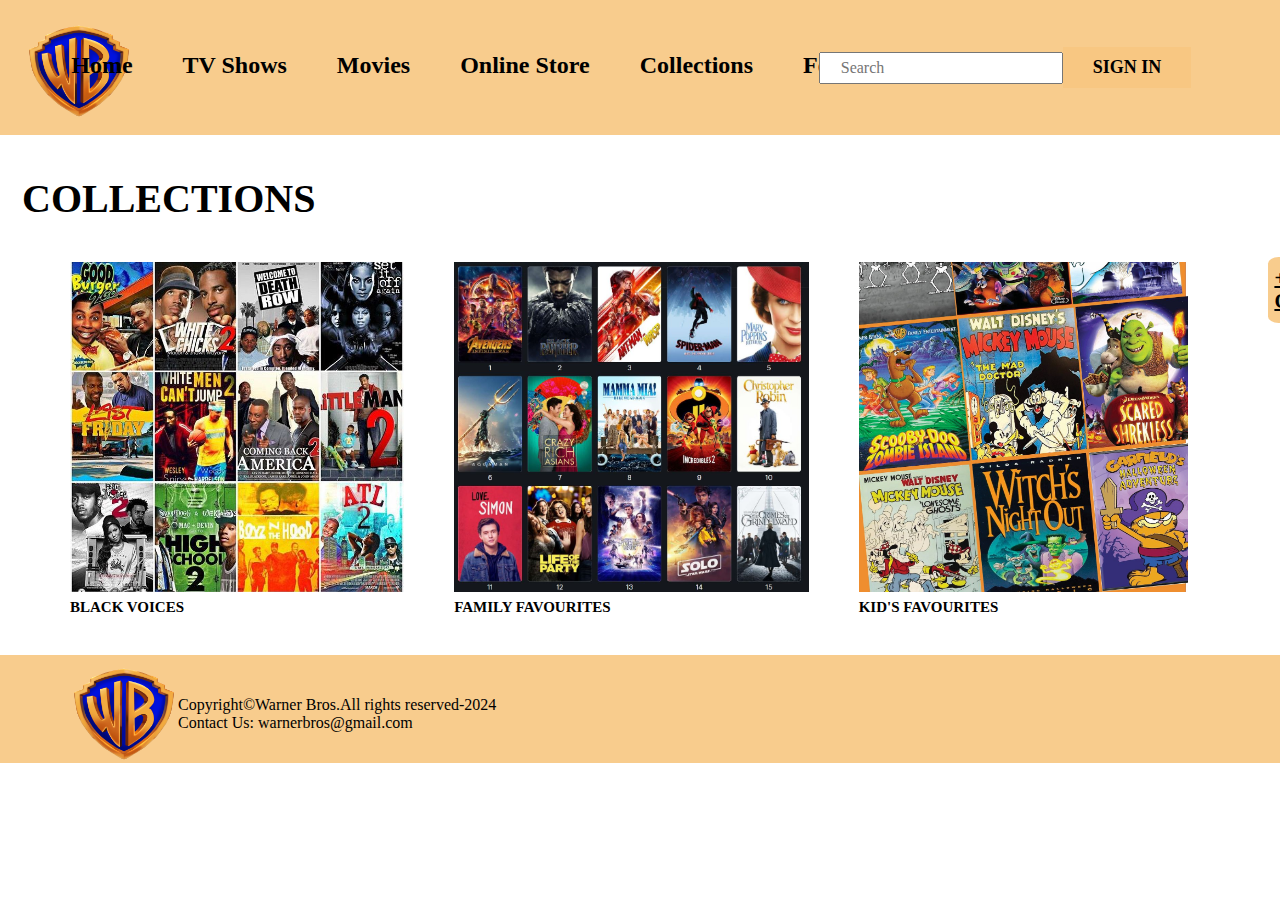
<file: collections.html>
<!DOCTYPE html>
<html lang="en">
<head>
  <title>Warner Bros tv shows.com</title>
  <meta charset="utf-8">
  <meta http-equiv="X-UA-Compatible" content="IE=edge">
  <meta name="viewport" content="width=device-width, initial-scale=1.0">
  <link rel="stylesheet" href="collections.css">
  <link rel="stylesheet" href="https://cdnjs.cloudflare.com/ajax/libs/font-awesome/4.7.0/css/font-awesome.min.css">
</head>
<body>
    <header>
        <div class="logo1">
            <img src="logo.png" alt=""></div>
        <div class="nav">
            <ul>
                <li><a href="index.html">Home</a></li>
                <li><a href="tv shows.html">TV Shows</a></li>
                <li><a href="movies.html">Movies</a></li>
                <li><a href="Online Store.html">Online Store</a></li>
                <li><a href="collections.html">Collections</a></li>
                <li><a href="feedback.html">Feedback</a></li>
            </ul>
        </div>
    <div class="user">
        <input type="text" placeholder="Search">
        <a href="">SIGN IN</a>
    </div>
</header>
<section>
    <div class="collections">
        <h1>COLLECTIONS</h1>
        <div class="collections-container">
            <div class="collections-inside">
                <img src="bl.jpg" alt="">
                <div class="heading1">
                    <h4>BLACK VOICES</h4>
                </div>
            </div>
            <div class="collections-inside">
                <img src="fav.JPG" alt="">
                <div class="heading1">
                    <h4>FAMILY FAVOURITES</h4>
            </div>
            </div>
            <div class="collections-inside">
                <img src="halloween-cartoons-image-64a5a4b1c53a2.jpeg" alt="">
                <div class="heading1">
                    <h4>KID'S FAVOURITES</h4>
                </div>
            </div>
            <div class="btn1">
                <a href="">+New Collections</a>
            </div>
        </div>
    </div>
</section>
<div class="footer">
    <div class="inside-footer">
        <div class="footer-container">
            <div class="logopart">
               <img src="logo.png" alt="">
            </div>
            <div class="Copyright">
                <p>Copyright&copy<span>Warner Bros</span>.All rights reserved-2024<p>Contact Us: warnerbros@gmail.com</p>
            </div>
        </div>
    </div>
</div>
</footer>
</body>
</html>
</file>
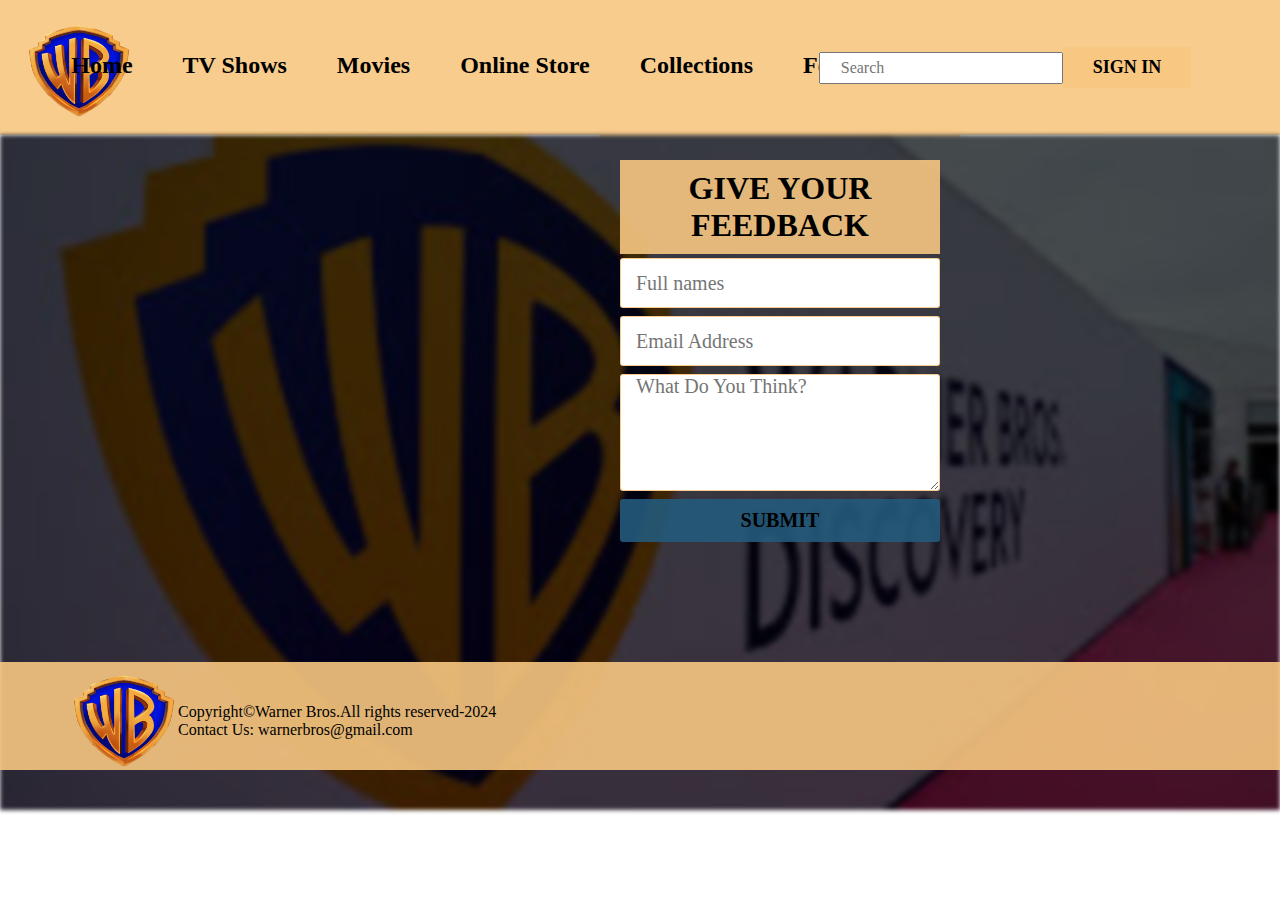
<file: feedback.html>
<!DOCTYPE html>
<html lang="en">
<head>
  <title>Warner Bros tv shows.com</title>
  <meta charset="utf-8">
  <meta http-equiv="X-UA-Compatible" content="IE=edge">
  <meta name="viewport" content="width=device-width, initial-scale=1.0">
  <link rel="stylesheet" href="feedback.css">
  <link rel="stylesheet" href="https://cdnjs.cloudflare.com/ajax/libs/font-awesome/4.7.0/css/font-awesome.min.css">
</head>
<body>
    <header>
        <div class="logo1">
            <img src="logo.png" alt=""></div>
        <div class="nav">
            <ul>
                <li><a href="index.html">Home</a></li>
                <li><a href="tv shows.html">TV Shows</a></li>
                <li><a href="movies.html">Movies</a></li>
                <li><a href="Online Store.html">Online Store</a></li>
                <li><a href="collections.html">Collections</a></li>
                <li><a href="feedback.html">Feedback</a></li>
            </ul>
        </div>
    <div class="user">
        <input type="text" placeholder="Search">
        <a href="">SIGN IN</a>
    </div>
</header>
<body>
    <section></section>
    <div class="container">
        <form>
         <div class="id">
            <h1>GIVE YOUR FEEDBACK</h1> 
            <input type="text" placeholder="Full names">
            <div class="id">
                <input type="text" placeholder="Email Address">
                <textarea cols="15" rows="5" placeholder="What Do You Think?"></textarea>
        <button>SUBMIT</button>
         </div>
        </form>
    </div>
    <footer>
    <div class="footer">
        <div class="inside-footer">
            <div class="footer-container">
                <div class="logopart">
                   <img src="logo.png" alt="">
                </div>
                <div class="Copyright">
                    <p>Copyright&copy<span>Warner Bros</span>.All rights reserved-2024<p>Contact Us: warnerbros@gmail.com</p>
                </div>
            </div>
        </div>
    </div>
</footer>
</body>
<html>
</file>
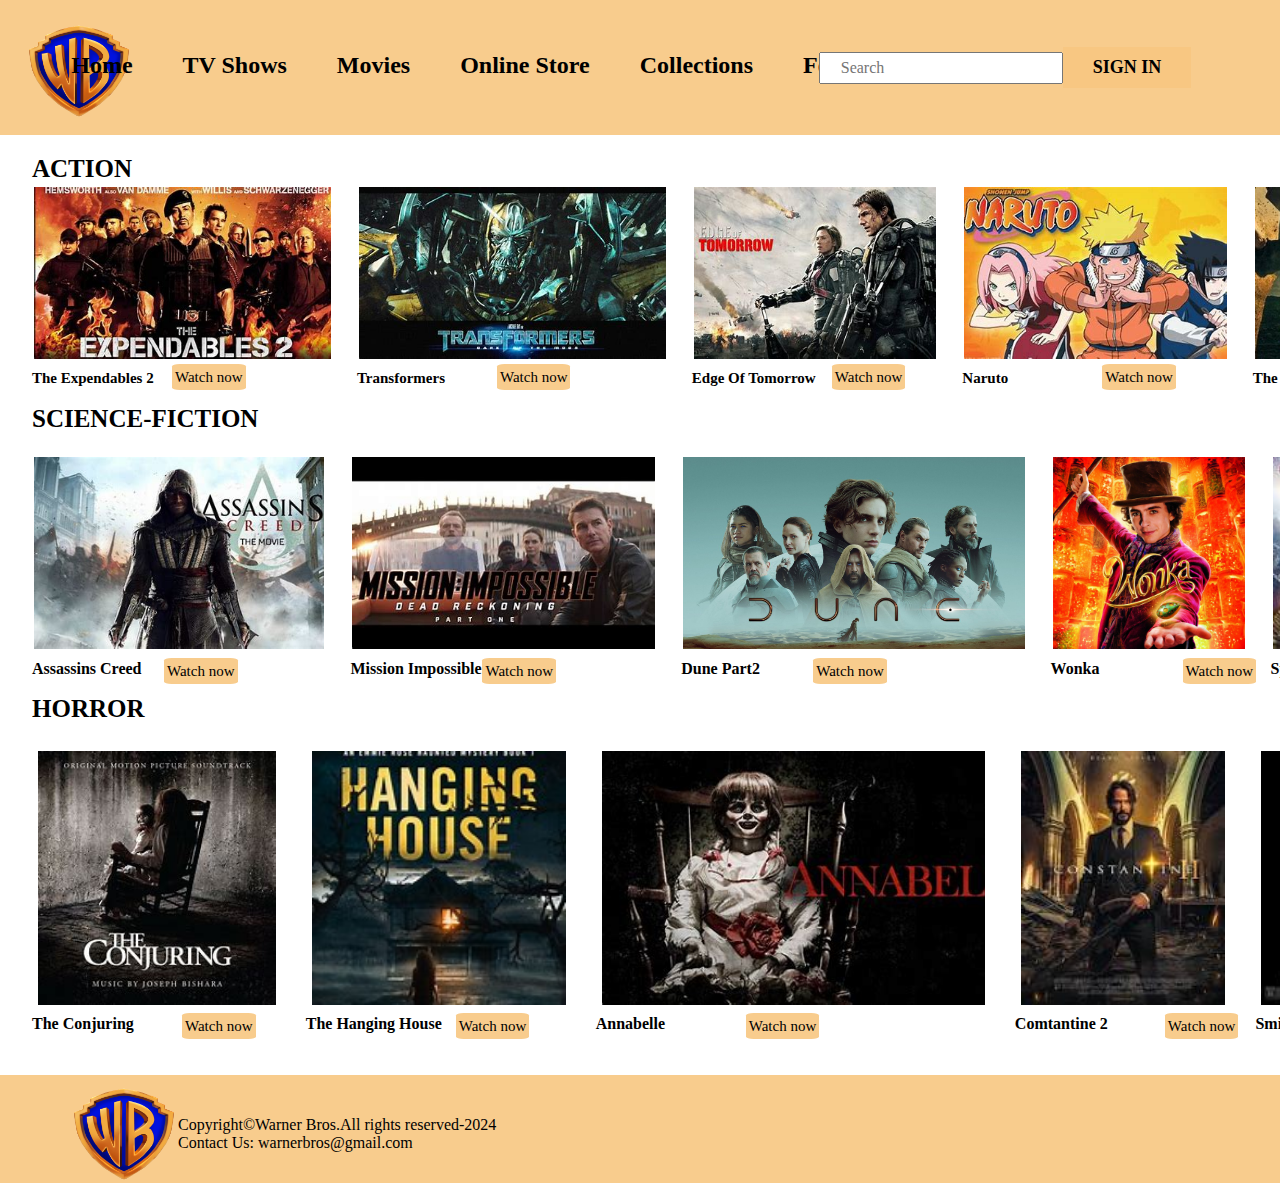
<file: movies.html>
<!DOCTYPE html>
<html lang="en">
<head>
  <title>Warner Bros movies.com</title>
  <meta charset="utf-8">
  <meta http-equiv="X-UA-Compatible" content="IE=edge">
  <meta name="viewport" content="width=device-width, initial-scale=1.0">
  <link rel="stylesheet" href="main.css">
  <link rel="stylesheet" href="https://cdnjs.cloudflare.com/ajax/libs/font-awesome/4.7.0/css/font-awesome.min.css">
</head>
<body>
    <header>
        <div class="logo1">
            <img src="logo.png" alt=""></div>
        <div class="nav">
            <ul>
                <li><a href="index.html">Home</a></li>
                <li><a href="tv shows.html">TV Shows</a></li>
                <li><a href="movies.html">Movies</a></li>
                <li><a href="Online Store.html">Online Store</a></li>
                <li><a href="collections.html">Collections</a></li>
                <li><a href="feedback.html">Feedback</a></li>
            </ul>
        </div>
    <div class="user">
        <input type="text" placeholder="Search">
        <a href="">SIGN IN</a>
    </div>
</header>
<section>
<div class="action">
    <h1>ACTION</h1>
    <div class="action-container">
        <div class="action-inside"><img src="img010.jpeg" alt="">
            <div class="heading1">
                <h4>The Expendables 2</h4>
                <div class="btn2">
                    <a href="">Watch now</a>
                </div>
            </div>
        </div>
        <div class="action-inside"><img src="img09.jpeg" alt="">
            <div class="heading1">
                <h4>Transformers</h4>
                <div class="btn2">
                    <a href="">Watch now</a>
                </div>
            </div>
        </div>
        <div class="action-inside"><img src="img05.jpeg" alt="">
            <div class="heading1">
                <h4>Edge Of Tomorrow</h4>
                <div class="btn2">
                    <a href="">Watch now</a>
                </div>
            </div>
        </div>
        <div class="action-inside"><img src="an4.jpeg" alt="">
            <div class="heading1">
                <h4>Naruto</h4>
                <div class="btn2">
                    <a href="">Watch now</a>
                </div>
            </div>
        </div>
        <div class="action-inside"><img src="ad3.jpeg" alt="">
            <div class="heading1">
                <h4>The King's Men</h4>
                <div class="btn2">
                    <a href="">Watch now</a>
                </div>
            </div>
        </div>
    </div>
<div class="more1">
    <a href="">View more</a>
</div>
</section>

<section>
    <div class="sc">
        <h1>SCIENCE-FICTION</h1>
        <div class="sc-container">
            <div class="sc-inside">
                <img src="img@.jpeg" alt="">
                <div class="heading2">
                    <h4>Assassins Creed</h4>
                    <div class="btn3">
                        <a href="">Watch now</a>
                    </div>
                </div>
            </div>
            <div class="sc-inside">
                <img src="ad1.jpeg" alt="">
                <div class="heading2">
                    <h4>Mission Impossible</h4>
                    <div class="btn3">
                        <a href="">Watch now</a>
                    </div>
                </div>
            </div>
            <div class="sc-inside">
                <img src="img10.jpeg" alt="">
                <div class="heading2">
                    <h4>Dune Part2</h4>
                    <div class="btn3">
                        <a href="">Watch now</a>
                    </div>
                </div>
            </div>
            <div class="sc-inside">
                <img src="img8.jpeg" alt="">
                <div class="heading2">
                    <h4>Wonka</h4>
                    <div class="btn3">
                        <a href="">Watch now</a>
                    </div>
                </div>
            </div>
    <div class="sc-inside">
        <img src="spiderman.jpeg" alt="">
        <div class="heading2">
            <h4>Spiderman2</h4>
            <div class="btn3">
                <a href="">Watch now</a>
            </div>
        </div>
    </div>
</div>
</div>
<div class="more2">
    <a href="">View more</a>
</div>
</section>

<section>
    <div class="horror">
        <h1>HORROR</h1>
        <div class="horror-container">
            <div class="horror-inside">
                <img src="horror.jpeg" alt="">
                <div class="heading3">
                    <h4>The Conjuring</h4>
                    <div class="btn4">
                        <a href="">Watch now</a>
                    </div>
                </div>
            </div>
            <div class="horror-inside">
                <img src="horror4.jpeg" alt="">
                <div class="heading3">
                    <h4>The Hanging House</h4>
                    <div class="btn4">
                        <a href="">Watch now</a>
                    </div>
                </div>
            </div>
            <div class="horror-inside">
                <img src="horror2.jpeg" alt="">
                <div class="heading3">
                    <h4>Annabelle</h4>
                    <div class="btn4">
                        <a href="">Watch now</a>
                    </div>
                </div>
            </div>
            <div class="horror-inside">
                <img src="contantine.jpeg" alt="">
                <div class="heading3">
                    <h4>Comtantine 2</h4>
                    <div class="btn4">
                        <a href="">Watch now</a>
                    </div>
                </div>
            </div>
    <div class="horror-inside">
        <img src="smile.jpeg" alt="">
        <div class="heading3">
            <h4>Smile</h4>
            <div class="btn4">
                <a href="">Watch now</a>
            </div>
        </div>
    </div>
</div>
</div>
<div class="more3">
    <a href="">View more</a>
</div>
</section>
<footer>
<div class="footer">
    <div class="inside-footer">
        <div class="footer-container">
            <div class="logopart">
               <img src="logo.png" alt="">
            </div>
            <div class="Copyright">
                <p>Copyright&copy<span>Warner Bros</span>.All rights reserved-2024</p><p>Contact Us: warnerbros@gmail.com</p>
            </div>
        </div>
    </div>
</div>
</footer>
</body>
</html>
</file>
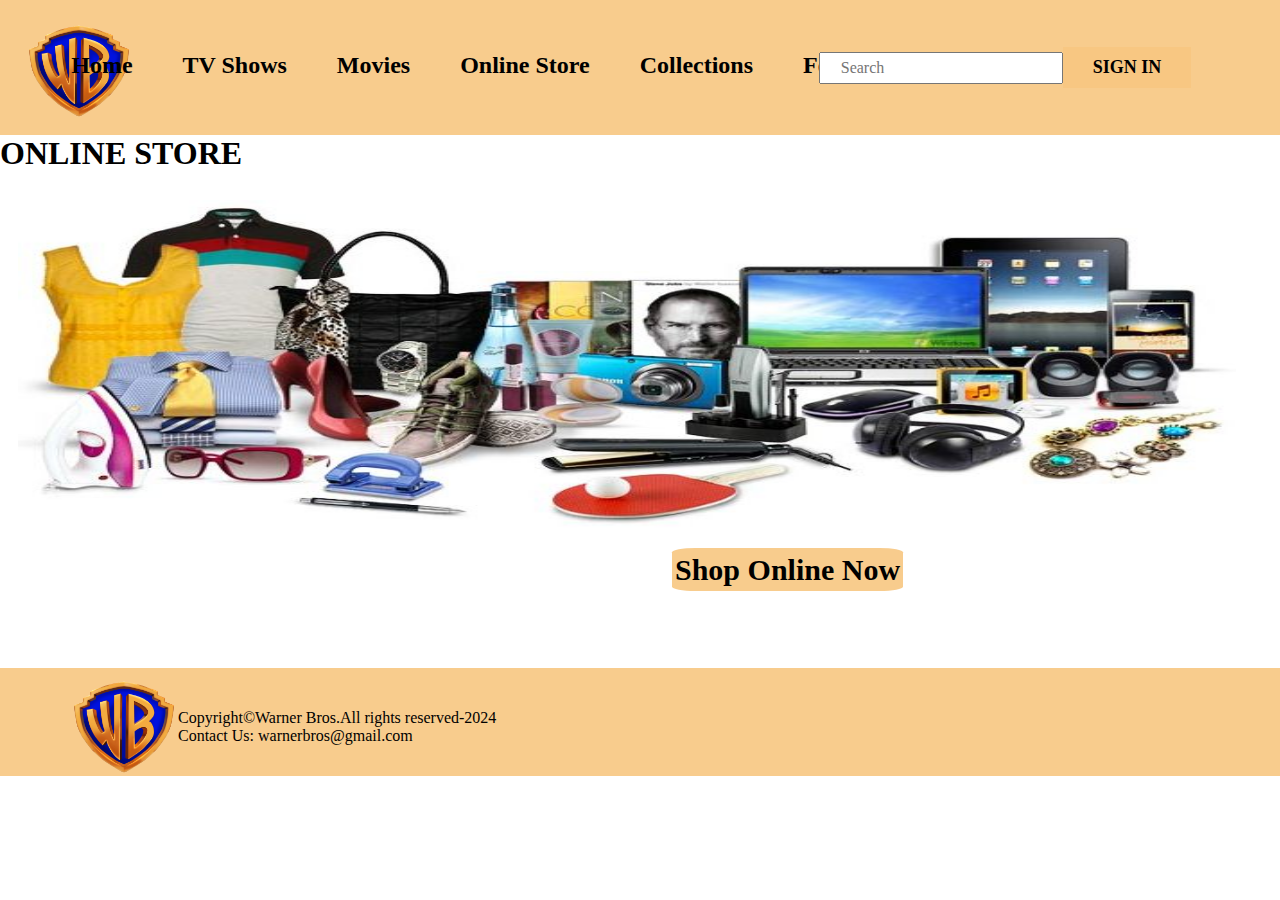
<file: Online Store.html>
<!DOCTYPE html>
<html lang="en">
<head>
  <title>Warner Bros tv shows.com</title>
  <meta charset="utf-8">
  <meta http-equiv="X-UA-Compatible" content="IE=edge">
  <meta name="viewport" content="width=device-width, initial-scale=1.0">
  <link rel="stylesheet" href="online store.css">
  <link rel="stylesheet" href="https://cdnjs.cloudflare.com/ajax/libs/font-awesome/4.7.0/css/font-awesome.min.css">
</head>
<body>
    <header>
        <div class="logo1">
            <img src="logo.png" alt=""></div>
        <div class="nav">
            <ul>
                <li><a href="index.html">Home</a></li>
                <li><a href="tv shows.html">TV Shows</a></li>
                <li><a href="movies.html">Movies</a></li>
                <li><a href="Online Store.html">Online Store</a></li>
                <li><a href="collections.html">Collections</a></li>
                <li><a href="feedback.html">Feedback</a></li>
            </ul>
        </div>
    <div class="user">
        <input type="text" placeholder="Search">
        <a href="">SIGN IN</a>
    </div>
</header>
<section>
    <div class="online store">
        <h1>ONLINE STORE</h1>
        <div class="online-store-container">
            <div class="online-store-inside">
                <img src="ols.jpeg" alt="">
                <div class="heading1">
                    <div class="btn2">
                        <a href="">Shop Online Now</a>
                    </div>
                </div>
            </div>
        </div>
    </div>
</section>
</section>
<div class="footer">
    <div class="inside-footer">
        <div class="footer-container">
            <div class="logopart">
               <img src="logo.png" alt="">
            </div>
            <div class="Copyright">
                <p>Copyright&copy<span>Warner Bros</span>.All rights reserved-2024<p>Contact Us: warnerbros@gmail.com</p>
            </div>
        </div>
    </div>
</div>
</footer>
</body>
</html>
</file>
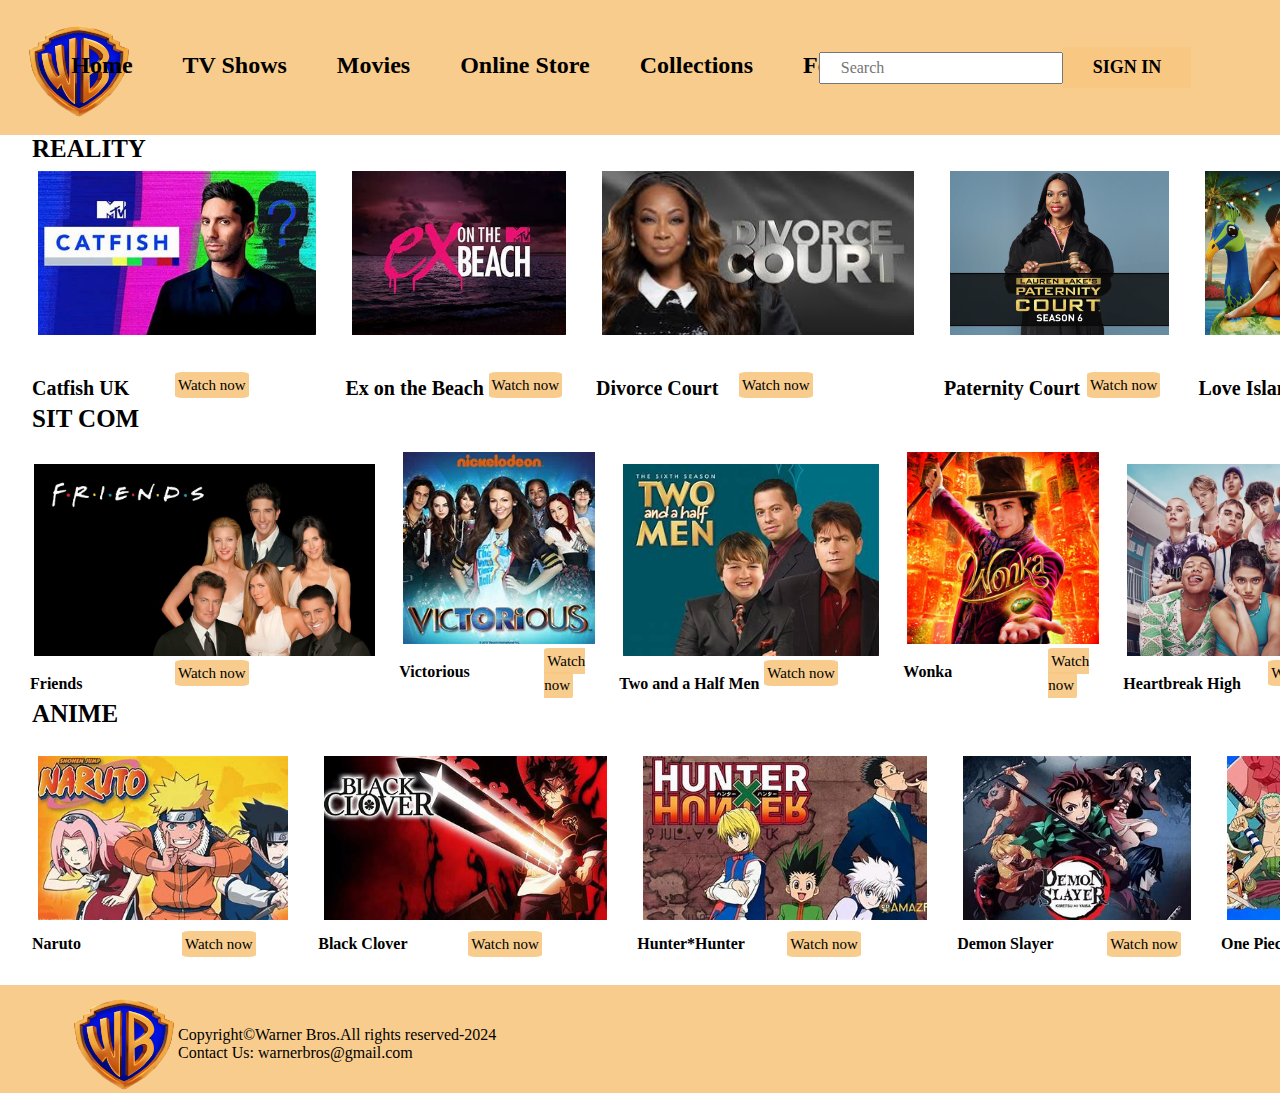
<file: tv shows.html>
<!DOCTYPE html>
<html lang="en">
<head>
  <title>Warner Bros tv shows.com</title>
  <meta charset="utf-8">
  <meta http-equiv="X-UA-Compatible" content="IE=edge">
  <meta name="viewport" content="width=device-width, initial-scale=1.0">
  <link rel="stylesheet" href="tv shows.css">
  <link rel="stylesheet" href="https://cdnjs.cloudflare.com/ajax/libs/font-awesome/4.7.0/css/font-awesome.min.css">
</head>
<body>
    <header>
        <div class="logo1">
            <img src="logo.png" alt=""></div>
        <div class="nav">
            <ul>
                <li><a href="index.html">Home</a></li>
                <li><a href="tv shows.html">TV Shows</a></li>
                <li><a href="movies.html">Movies</a></li>
                <li><a href="Online Store.html">Online Store</a></li>
                <li><a href="collections.html">Collections</a></li>
                <li><a href="feedback.html">Feedback</a></li>
            </ul>
        </div>
    <div class="user">
        <input type="text" placeholder="Search">
        <a href="">SIGN IN</a>
    </div>
</header>
<section>
    <div class="reality">
        <h1>REALITY</h1>
        <div class="reality-container">
            <div class="reality-inside">
                <img src="r2.jpeg" alt="">
                <div class="heading1">
                    <h4>Catfish UK</h4>
                    <div class="btn2">
                        <a href="">Watch now</a>
                    </div>
                </div>
            </div>
            <div class="reality-inside">
                <img src="r4.jpeg" alt="">                
                <div class="heading1">
                    <h4>Ex on the Beach</h4>
                    <div class="btn2">
                        <a href="">Watch now</a>
                    </div>
                </div>
            </div>
            <div class="reality-inside">
                <img src="DV.jpeg" alt="">
                <div class="heading1">
                    <h4>Divorce Court</h4>
                    <div class="btn2">
                        <a href="">Watch now</a>
                    </div>
                </div>
            </div>
            <div class="reality-inside">
                <img src="PC.jpg" alt="">
                <div class="heading1">
                    <h4>Paternity Court</h4>
                    <div class="btn2">
                        <a href="">Watch now</a>
                    </div>
                </div>
            </div>
    <div class="reality-inside">
        <img src="Lois.jpg" alt="">
        <div class="heading1">
            <h4>Love Island USA</h4>
            <div class="btn2">
                <a href="">Watch now</a>
            </div>
        </div>
    </div>
</div>
</div>
<div class="more1">
    <a href="">View more</a>
</div>
</section>

<section>
    <div class="scom">
        <h1>SIT COM</h1>
        <div class="scom-container">
            <div class="scom-inside">
                <img src="fri.jpg" alt="">
                <div class="heading2">
                    <h4>Friends</h4>
                    <div class="btn3">
                        <a href="">Watch now</a>
                    </div>
                </div>
            </div>
            <div class="scom-inside">
                <img src="sc2.jpeg" alt="">                
                <div class="heading2">
                    <h4>Victorious</h4>
                    <div class="btn3">
                        <a href="">Watch now</a>
                    </div>
                </div>
            </div>
            <div class="scom-inside">
                <img src="sc6.jpeg" alt="">
                <div class="heading2">
                    <h4>Two and a Half Men</h4>
                    <div class="btn3">
                        <a href="">Watch now</a>
                    </div>
                </div>
            </div>
            <div class="scom-inside">
                <img src="img8.jpeg" alt="">
                <div class="heading2">
                    <h4>Wonka</h4>
                    <div class="btn3">
                        <a href="">Watch now</a>
                    </div>
                </div>
            </div>
    <div class="scom-inside">
        <img src="img2.jpeg" alt="">
        <div class="heading2">
            <h4>Heartbreak High</h4>
            <div class="btn3">
                <a href="">Watch now</a>
            </div>
        </div>
    </div>
</div>
</div>
<div class="more2">
    <a href="">View more</a>
</div>
</section>

<section>
    <div class="an">
        <h1>ANIME</h1>
        <div class="an-container">
            <div class="an-inside">
                <img src="an4.jpeg" alt="">
                <div class="heading3">
                    <h4>Naruto</h4>
                    <div class="btn4">
                        <a href="">Watch now</a>
                    </div>
                </div>
            </div>
            <div class="an-inside">
                <img src="an1.jpeg" alt="">
                <div class="heading3">
                    <h4>Black Clover</h4>
                    <div class="btn4">
                        <a href="">Watch now</a>
                    </div>
                </div>
            </div>
            <div class="an-inside">
                <img src="an3.jpeg" alt="">
                <div class="heading3">
                    <h4>Hunter*Hunter</h4>
                    <div class="btn4">
                        <a href="">Watch now</a>
                    </div>
                </div>
            </div>
            <div class="an-inside">
                <img src="an2.jpeg" alt="">
                <div class="heading3">
                    <h4>Demon Slayer</h4>
                    <div class="btn4">
                        <a href="">Watch now</a>
                    </div>
                </div>
            </div>
    <div class="an-inside">
        <img src="an5.jpeg" alt="">
        <div class="heading3">
            <h4>One Piece</h4>
            <div class="btn4">
                <a href="">Watch now</a>
            </div>
        </div>
    </div>
</div>
</div>
<div class="more3">
    <a href="">View more</a>
</div>
</section>
<div class="footer">
    <div class="inside-footer">
        <div class="footer-container">
            <div class="logopart">
               <img src="logo.png" alt="">
            </div>
            <div class="Copyright">
                <p>Copyright&copy<span>Warner Bros</span>.All rights reserved-2024<p>Contact Us: warnerbros@gmail.com</p>
            </div>
        </div>
    </div>
</div>
</footer>
</body>
</html>
</file>
<file: collections.css>
*{
    margin: 0;
    padding: 0;
    box-sizing: border-box;
    font-family: 'Times New Roman', Times, serif;
}
html{
    scroll-behavior: smooth;
}

body{
    background-position: cover;
    background-size: 100%;
    background-repeat: no-repeat;
    height: 10vh;
    max-width: 100%;   
    background-color: white;
}

header{
    display: flex;
    justify-content: space-between;
    align-items: center;
    height: 15vh;
    width: 100%;
    background-color: rgba(247, 198, 129, 0.9);
}

.logo1{
    margin-left: 25px;
    margin-top: 30px;
    float: left;
    padding-bottom: 10px;
    margin-bottom: 10px;
    padding-left: -15px;
}

.logo1 img{
    height: 12vh;
}

.nav ul{
    display: flex; 
    margin-top: 45px;
    margin-left: -400px;
    margin-bottom: 50px;
}

.nav ul li{
    list-style: none;
}

.nav ul li a{
    text-decoration: none;
    padding: 0px 20px;
    color: black;
    font-size: x-large;
    font-weight: bolder;
    padding-left: 30px;
}

.nav ul li a:hover{
    color: blue;
    font-weight: bold;
    font-size: x-large;
}

.user{
    width: 50px;
    height: 40px;
    display: flex;
    justify-content: center;
    align-items: center;
    padding: 0px 20px;
}

.user a{
    text-decoration: none;
    color: black;
    background-color: rgba(247, 198, 129, 0.9);
    padding: 10px 30px;
    font-weight: bold;
    font-size: large;
}

.user a:hover{
    background-color: blue;
    color: white;
}

.user input{
    margin-left: -500px;
    padding: 5px 20px;
    font-size: medium;
}
.collections{
    position: absolute;
    width: 80%;
    height: 10%;
    background-color: white;
    margin-top: 350px;
    padding: 40px 20px;
}
.collections h1{
    font-size: 40px;
    color: black;
    font-weight: bold;
    margin-top: -350px;
    padding-left: 2px;
}
.collections-container{
    padding: 20px 0px;
    display: flex;
    justify-content: space-between;
    margin-top: 20px;
}
.collections-inside img{
    height: 330px;
    padding: 0px;
    cursor: pointer;
    transition: all 500ms ease-in-out;
    margin-left: 50px;
    
}
.collections-inside img:hover{
    transform: scale(1.2);
}
.heading1{
    color: black;
    line-height: 1.5;
    margin-bottom: -60px;
    margin-top: -200px;
    margin-left: 50px;
    
}
.heading1 h4{
    font-size: 15px;
    padding-top: 200px;
    margin-bottom: -80px;
}
.btn1{
    
    margin-left: 80px;
    padding: -10px;
    align-content: center;
    padding-left: -250px;
    margin-top: -220px;

}
.btn1 a{
    text-decoration: underline;
    font-size: 20px;
    background-color: rgba(247, 198, 129, 0.9);
    padding: 10px 6px;
    border-radius: 10%;
    color: black;
    font-weight: bold;
    margin-right: 100px;
    display: flex;

}
.footer{
    position:absolute;
    height: 12vh;
    color: black;
    background: rgba(247, 198, 129, 0.9);
    width: 100%;
    margin-top: 520px;
}
.logopart img{
    height: 12vh;
    margin-top: 5px;
    margin-left: 70px;
}
.footer-container{
   display: flex;
   align-items: center;
}
.copyright{
    font-size: 20px;
    margin-top: -60px;
    font-weight: 500;
}
.socials i{
    font-size: 30px;
    margin-top: 30px;
    padding: 0px 4px;
}
</file>
<file: feedback.css>
*{
    margin: 0;
    padding: 0;
    box-sizing: border-box;
    font-family: 'Times New Roman', Times, serif;
}
html{
    scroll-behavior: smooth;
}

body{
    background-position: cover;
    background-size: 100%;
    background-repeat: no-repeat;
    height: 10vh;
    max-width: 100%;   
    background-color: white;
}
section{
    position: absolute;
    height: 75%;
    width: 100%;
    background: url(bck.jpeg);
    background-repeat: no-repeat;
    background-size: cover;
    background-position: center;
    filter: blur(2px) brightness(30%);
    
}

header{
    display: flex;
    justify-content: space-between;
    align-items: center;
    height: 15vh;
    width: 100%;
    background-color: rgba(247, 198, 129, 0.9);
}

.logo1{
    margin-left: 25px;
    margin-top: 30px;
    float: left;
    padding-bottom: 10px;
    margin-bottom: 10px;
    padding-left: -15px;
}

.logo1 img{
    height: 12vh;
}

.nav ul{
    display: flex; 
    margin-top: 45px;
    margin-left: -400px;
    margin-bottom: 50px;
}

.nav ul li{
    list-style: none;
}

.nav ul li a{
    text-decoration: none;
    padding: 0px 20px;
    color: black;
    font-size: x-large;
    font-weight: bolder;
    padding-left: 30px;
}

.nav ul li a:hover{
    color: blue;
    font-weight: bold;
    font-size: x-large;
}

.user{
    width: 50px;
    height: 40px;
    display: flex;
    justify-content: center;
    align-items: center;
    padding: 0px 20px;
}

.user a{
    text-decoration: none;
    color: black;
    background-color: rgba(247, 198, 129, 0.9);
    padding: 10px 30px;
    font-weight: bold;
    font-size: large;
}

.user a:hover{
    background-color: blue;
    color: white;
}

.user input{
    margin-left: -500px;
    padding: 5px 20px;
    font-size: medium;
}
.container{
    width: 360px;
    background: rgba(247, 198, 129, 0.9);
    box-shadow: 0 0 8px rgba(247, 198, 129, 0.9);
    margin-left: 600px;
    margin-top: 50px;
    
}
.container form{
    width: 100%;
    text-align: center;
    padding: 25px 20px;
    margin-left: 0px;
    margin-top: -50px;
}
form h1{
    padding: 10px 0;
    color: black;
    background: rgba(247, 198, 129, 0.9);
}
form .id{
    position: relative;
}
.id i{
    position: absolute;
    font: 20px;
    top: 50%;
    right: 20px;
    transform: translateY(-50%);
}
form input{
    width: 100%;
    height: 50px;
    margin: 4px 0;
    border: 1px solid rgba(247, 198, 129, 0.9);
    border-radius: 3px;
    background-color: white;
    padding: 0 15px;
    font-size: 20px;
}
form textarea{
    padding: 5px 15px;
    border: 1px solid rgba(247, 198, 129, 0.9);
    border-radius: 3px;
    background-color: white;
    padding: 0 15px;
    font-size: 20px;
    width: 100%;
    margin: 4px 0;;
}
form button{
    margin-bottom: 5px;
    border: none;
    background: rgba(36, 90, 123, 0.9);
    color: black;
    padding: 10px 0;
    width: 100%;
    font-size: 20px;
    font-weight: 800;
    cursor: pointer;
    border-radius: 3px;
}
form input:focus,
form textarea:focus{
    border: 1px solid rgba(247, 198, 129, 0.9);
    color: balck;
    transition: all 0.3s ease;
}
form input:focus::placeholder,
form textarea:focus::placeholder{
    padding-left: 4px;
    color: black;
    transition: all 0.3s ease;
}
form input:focus + i{
    color: black;
    transition: all 0.3s ease;
}
.footer{
    position:absolute;
    height: 12vh;
    color: black;
    background: rgba(247, 198, 129, 0.9);
    width: 100%;
    margin-top: 90px;
    margin-left: -600px;
}
.logopart img{
    height: 12vh;
    margin-top: 5px;
    margin-left: 70px;
}
.footer-container{
   display: flex;
   align-items: center;
}
.copyright{
    font-size: 20px;
    margin-top: -60px;
    font-weight: 500;
}
</file>
<file: main.css>
*{
    margin: 0;
    padding: 0;
    box-sizing: border-box;
    font-family: 'Times New Roman', Times, serif;
}
html{
    scroll-behavior: smooth;
}
body{
   
    background-position: cover;
    background-size: 100%;
    background-repeat: no-repeat;
    height: 10vh;
    max-width: 100%;
    
}
header{
    display: flex;
    justify-content: space-between;
    align-items: center;
    height: 15vh;
    width: 100%;
    background-color: rgba(247, 198, 129, 0.9)
}
.logo1{
    margin-left: 25px;
    margin-top: 30px;
    float: left;
    padding-bottom: 10px;
    margin-bottom: 10px;
    padding-left: -15px;
}
.logo1 img{
    height: 12vh;
}
.nav ul{
    display: flex; 
    margin-top: 45px;
    margin-left: -400px;
    margin-bottom: 50px;
}
.nav ul li{
    list-style: none;
}
.nav ul li a{
    text-decoration: none;
    padding: 0px 20px;
    color: black;
    font-size: x-large;
    font-weight: bolder;
    padding-left: 30px;
}
.nav ul li a:hover{
    color: blue;
    font-weight: bold;
    font-size: x-large;
}
.user{
    width: 50px;
    height: 40px;
    display: flex;
    justify-content: center;
    align-items: center;
    padding: 0px 20px;
}
.user a{
    text-decoration: none;
    color: black;
    background-color: rgba(247, 198, 129, 0.9);
    padding: 10px 30px;
    font-weight: bold;
    font-size: large;
}
.user a:hover{
    background-color: black;
    color: white;
}
.user input{
    margin-left: -500px;
    padding: 5px 20px;
    font-size: medium;
}
.action{
    position: absolute;
    width: 100%;
    height: 40%;
    background-color: white;
    padding: 0px 30px;
    color: white;
    margin-top: 120px;
}
.action h1{
    font-size: 25px;
    color: black;
    font-weight: bold;
    margin-top: -100px;
    padding-left: 2px;
}
.action-container{
    padding: 10px 0px;
    display: flex;
    justify-content: space-between;
    margin-top: -20px;
    margin-left: -10px;
    background-color: white;
}
.action-inside img{
    height:200px;
    padding: 14px;
    cursor: pointer;
    transition: all 500ms ease-in-out;
    
}
.action-inside img:hover{
    transform: scale(1.2);
}
.heading1{
    color: black;
    line-height: 1.5;
    margin-bottom: -60px;
    margin-top: -10px;
    margin-left: 12px;
    
}
.heading1 h4{
    font-size: 15px;
    padding-top: -80px;
    margin-bottom: -80px;
}
.btn2{
    margin-top: 25px;
    margin-left: 110px;
    padding: 30px;

}
.btn2 a{
    text-decoration: none;
    font-size: 15px;
    background-color: rgba(247, 198, 129, 0.9);
    padding: 5px 3px;
    border-radius: 10%;
    color: black;
}
.more1{
    position: absolute;
    margin-top: -210px;
    margin-left: 1355px;
}
.more1 a{
    color: blue;
    font-weight: bold;
    text-decoration: underline;
}
.sc{
    position: absolute;
    width: 100%;
    height: 40%;
    background-color: white;
    padding: 0px 30px;
    color: white;
    margin-top: 290px;
}
.sc h1{
    font-size: 25px;
    color: black;
    margin-top: -20px;
    padding-left: 2px;
}
.sc-container{
    padding-top: 10px 0px;
    margin-top: 10px;
    display: flex;
    justify-content: space-between;
    align-items: center;
    margin-left: -10px;
    background-color: white;
 
}
.sc-inside img{
    height: 220px;
    padding: 14px;
    cursor: pointer;
    transition: all 500ms ease-in-out;
}
.sc-inside img:hover{
    transform: scale(1.2);
}
.heading2{
    color: black;
    line-height: 1.5;
    margin-bottom: 40px;
    margin-top: -10px;
    margin-left: 12px;
}
.heading2 h4{
    color: black;
    height: 1.5;
}
.btn3{
    margin-top: -22px;
    margin-left: 132px;
    padding-left: -10px;
}
.btn3 a{
    text-decoration: none;
    font-size: 15px;
    background-color: rgba(247, 198, 129, 0.9);
    padding: 5px 3px;
    border-radius: 10%;
    color: black;
}
.more2{
    position: absolute;
    margin-top: 300px;
    margin-left: 1400px;
   
}
.more2 a{
    color: blue;
    font-weight: bold;
    text-decoration: underline;
}
.horror{
    position: absolute;
    width: 100%;
    height: 40%;
    background-color: white;
    padding: 0px 30px;
    color: white;
    margin-top: 550px;
}
.horror h1{
    font-size: 25px;
    color: black;
    margin-top: 10px;
    padding-left: 2px;
}
.horror-container{
    padding-top: 10px 0px;
    margin-top: 10px;
    display: flex;
    justify-content: space-between;
    align-items: center;
    margin-left: -10px;
    background-color: white;
}
.horror-inside img{
    height: 290px;
    padding: 18px;
    cursor: pointer;
    transition: all 500ms ease-in-out;
}
.horror-inside img:hover{
    transform: scale(1.2);
}
.heading3{
    color: black;
    line-height: 1.5;
    margin-bottom: 30px;
    margin-top: -15px;
    margin-left: 12px;
}
.heading3 h4{
    color: black;
    height: 1.5;
}
.btn4{
    margin-top: -22px;
    margin-left: 150px;
    padding-left: -10px;
   
}
.btn4 a{
    text-decoration: none;
    font-size: 15px;
    background-color: rgba(247, 198, 129, 0.9);
    padding: 5px 3px;
    border-radius: 10%;
    color: black;
}
.more3{
    position: absolute;
    margin-top: 590px;
    margin-left: 1400px;
}
.more3 a{
    color: blue;
    font-weight: bold;
    text-decoration: underline;
}
.footer{
    position:absolute;
    margin-top: 940px;
    height: 12vh;
    color: black;
    background: rgba(247, 198, 129, 0.9);
    width: 100%;
    margin-bottom: 100px;
}
.logopart img{
    height: 12vh;
    margin-top: 5px;
    margin-left: 70px;
}
.footer-container{
   display: flex;
   align-items: center;
}
.copyright{
    font-size: 20px;
    margin-top: -60px;
    font-weight: 500;
}
.socials i{
    font-size: 30px;
    margin-top: 30px;
    padding: 0px 4px;
}
</file>
<file: online store.css>
*{
    margin: 0;
    padding: 0;
    box-sizing: border-box;
    font-family: 'Times New Roman', Times, serif;
}
html{
    scroll-behavior: smooth;
}

body{
    background-position: cover;
    background-size: 100%;
    background-repeat: no-repeat;
    height: 10vh;
    max-width: 100%;   
}

header{
    display: flex;
    justify-content: space-between;
    align-items: center;
    height: 15vh;
    width: 100%;
    background-color: rgba(247, 198, 129, 0.9);
}

.logo1{
    margin-left: 25px;
    margin-top: 30px;
    float: left;
    padding-bottom: 10px;
    margin-bottom: 10px;
    padding-left: -15px;
}

.logo1 img{
    height: 12vh;
}

.nav ul{
    display: flex; 
    margin-top: 45px;
    margin-left: -400px;
    margin-bottom: 50px;
}

.nav ul li{
    list-style: none;
}

.nav ul li a{
    text-decoration: none;
    padding: 0px 20px;
    color: black;
    font-size: x-large;
    font-weight: bolder;
    padding-left: 30px;
}

.nav ul li a:hover{
    color: blue;
    font-weight: bold;
    font-size: x-large;
}

.user{
    width: 50px;
    height: 40px;
    display: flex;
    justify-content: center;
    align-items: center;
    padding: 0px 20px;
}

.user a{
    text-decoration: none;
    color: black;
    background-color: rgba(247, 198, 129, 0.9);
    padding: 10px 30px;
    font-weight: bold;
    font-size: large;
}

.user a:hover{
    background-color: blue;
    color: white;
}

.user input{
    margin-left: -500px;
    padding: 5px 20px;
    font-size: medium;
}
.online store{
    position: absolute;
    width: 100%;
    height: 100%;
    background-color: white;
    padding: 0px 30px;
    color: white;
    margin-top: 110px;
    
}
.online store h1{
    font-size: 50px;
    color: black;
    font-weight: bold;
    margin-top: -100px;
    padding-left: 2px;
}
.online.store-container{
    justify-content: center;
    margin-top: -10px;
    margin-left: -10px;
    width: 100%;
    height: 40%;
    background-color: white;
   
}
.online-store-inside img{
    padding: 10px 0px;
    display: flex;
    padding: 18px;
    width: 98%;
    margin-top: 10px;
    height: 365px;
}
.heading1{
    color: black;
    line-height: 1.5;
    margin-bottom: -60px;
    margin-top: -30px;
    margin-left: 12px;
    
}
.heading1 h4{
    font-size: 15px;
    padding-top: -80px;
    margin-bottom: -80px;
}
.btn2{
    margin-top: 10px;
    margin-left: 110px;
    padding: 20px;
    align-content: center;
    padding-left: 550px;

}
.btn2 a{
    text-decoration: none;
    font-size: 30px;
    background-color: rgba(247, 198, 129, 0.9);
    padding: 5px 3px;
    border-radius: 10%;
    color: black;
    font-weight: bold;
}
.footer{
    position:absolute;
    height: 12vh;
    color: black;
    background: rgba(247, 198, 129, 0.9);
    width: 100%;
    margin-top: 116px;
}
.logopart img{
    height: 12vh;
    margin-top: 5px;
    margin-left: 70px;
}
.footer-container{
   display: flex;
   align-items: center;
}
.copyright{
    font-size: 20px;
    margin-top: -60px;
    font-weight: 500;
}
.socials i{
    font-size: 30px;
    margin-top: 30px;
    padding: 0px 4px;
}
</file>
<file: tv shows.css>
*{
    margin: 0;
    padding: 0;
    box-sizing: border-box;
    font-family: 'Times New Roman', Times, serif;
}
html{
    scroll-behavior: smooth;
}

body{
    background-position: cover;
    background-size: 100%;
    background-repeat: no-repeat;
    height: 10vh;
    max-width: 100%;   
}

header{
    display: flex;
    justify-content: space-between;
    align-items: center;
    height: 15vh;
    width: 100%;
    background-color: rgba(247, 198, 129, 0.9);
}

.logo1{
    margin-left: 25px;
    margin-top: 30px;
    float: left;
    padding-bottom: 10px;
    margin-bottom: 10px;
    padding-left: -15px;
}

.logo1 img{
    height: 12vh;
}

.nav ul{
    display: flex; 
    margin-top: 45px;
    margin-left: -400px;
    margin-bottom: 50px;
}

.nav ul li{
    list-style: none;
}

.nav ul li a{
    text-decoration: none;
    padding: 0px 20px;
    color: black;
    font-size: x-large;
    font-weight: bolder;
    padding-left: 30px;
}

.nav ul li a:hover{
    color: blue;
    font-weight: bold;
    font-size: x-large;
}

.user{
    width: 50px;
    height: 40px;
    display: flex;
    justify-content: center;
    align-items: center;
    padding: 0px 20px;
}

.user a{
    text-decoration: none;
    color: black;
    background-color: rgba(247, 198, 129, 0.9);
    padding: 10px 30px;
    font-weight: bold;
    font-size: large;
}

.user a:hover{
    background-color: blue;
    color: white;
}

.user input{
    margin-left: -500px;
    padding: 5px 20px;
    font-size: medium;
}

.reality{
    position: absolute;
    width: 100%;
    height: 40%;
    background-color: white;
    padding: 0px 30px;
    color: white;
    margin-top: 120px;
}

.reality h1{
    font-size: 25px;
    color: black;
    font-weight: bold;
    margin-top: -120px;
    padding-left: 2px;
}

.reality-container{
    display: flex;
    justify-content: space-between;
    margin-top: -10px;
    margin-left: -10px;
    background-color: white;
}

.reality-inside img{
    height:200px;
    padding: 10px 0px;
    display: flex;
    padding: 18px;
    cursor: pointer;
    transition: all 500ms ease-in-out;
    }
.reality-inside img:hover{
    transform: scale(1.2);
}
.heading1{
    color: black;
    line-height: 1.5;
    margin-bottom: -60px;
    margin-top: 20px;
    margin-left: 12px;
    
}
.heading1 h4{
    font-size: 20px;
    padding-top: -80px;
    margin-bottom: -80px;
}
.btn2{
    margin-top: 30px;
    margin-left: 123px;
    padding: 20px;

}
.btn2 a{
    text-decoration: none;
    font-size: 15px;
    background-color: rgba(247, 198, 129, 0.9);
    padding: 5px 3px;
    border-radius: 10%;
    color: black;
}
.more1{
    position: absolute;
    margin-top: 30px;
    margin-left: 1400px;
}
.more1 a{
    color: blue;
    font-weight: bold;
    text-decoration: underline;
}
.scom{
    position: absolute;
    width: 100%;
    height: 40%;
    background-color: white;
    padding: 0px 30px;
    color: white;
    margin-top: 290px;
}
.scom h1{
    font-size: 25px;
    color: black;
    margin-top: -20px;
    padding-left: 2px;
}
.scom-container{
    padding-top: 10px 0px;
    margin-top: 5px;
    display: flex;
    justify-content: space-between;
    align-items: center;
    margin-left: -10px;
    background-color: white;
 
}
.scom-inside img{
    height: 220px;
    padding: 14px;
    cursor: pointer;
    transition: all 500ms ease-in-out;
}
.scom-inside img:hover{
    transform: scale(1.2);
}
.heading2{
    color: black;
    line-height: 1.5;
    margin-bottom: 40px;
    margin-top: -2px;
    margin-left: 10px;
}
.heading2 h4{
    color: black;
    height: 1.5;
}
.btn3{
    margin-top: -35px;
    margin-left: 145px;
    padding-left: -40px;
   
}
.btn3 a{
    text-decoration: none;
    font-size: 15px;
    background-color: rgba(247, 198, 129, 0.9);
    padding: 5px 3px;
    border-radius: 10%;
    color: black;
}
.more2{
    position: absolute;
    margin-top: 290px;
    margin-left: 1400px;
   
}
.more2 a{
    color: blue;
    font-weight: bold;
    text-decoration: underline;
}
.an{
    position: absolute;
    width: 100%;
    height: 40%;
    background-color: white;
    padding: 0px 30px;
    color: white;
    margin-top: 600px;
}
.an h1{
    font-size: 25px;
    color: black;
    margin-top: -35px;
    padding-left: 2px;
}
.an-container{
    padding-top: 10px 0px;
    margin-top: 10px;
    display: flex;
    justify-content: space-between;
    align-items: center;
    margin-left: -10px;
    background-color: white;
}
.an-inside img{
    height: 200px;
    padding: 18px;
    cursor: pointer;
    transition: all 500ms ease-in-out;
}
.an-inside img:hover{
    transform: scale(1.2);
}
.heading3{
    color: black;
    line-height: 1.5;
    margin-bottom: 10px;
    margin-top: -10px;
    margin-left: 12px;
}
.heading3 h4{
    color: black;
    height: 1.5;
}
.btn4{
    margin-top: -24px;
    margin-left: 150px;
    padding-left: -10px;
   
}
.btn4 a{
    text-decoration: none;
    font-size: 15px;
    background-color: rgba(247, 198, 129, 0.9);
    padding: 5px 3px;
    border-radius: 10%;
    color: black;
}
.more3{
    position: absolute;
    margin-top: 590px;
    margin-left: 1400px;
}
.more3 a{
    color: blue;
    font-weight: bold;
    text-decoration: underline;
}
.footer{
    position:absolute;
    
    height: 12vh;
    color: black;
    background: rgba(247, 198, 129, 0.9);
    width: 100%;
    margin-bottom: 100px;
    margin-top: 850px;
}
.logopart img{
    height: 12vh;
    margin-top: 5px;
    margin-left: 70px;
}
.footer-container{
   display: flex;
   align-items: center;
}
.copyright{
    font-size: 20px;
    margin-top: -60px;
    font-weight: 500;
}
.socials i{
    font-size: 30px;
    margin-top: 30px;
    padding: 0px 4px;
}
</file>
